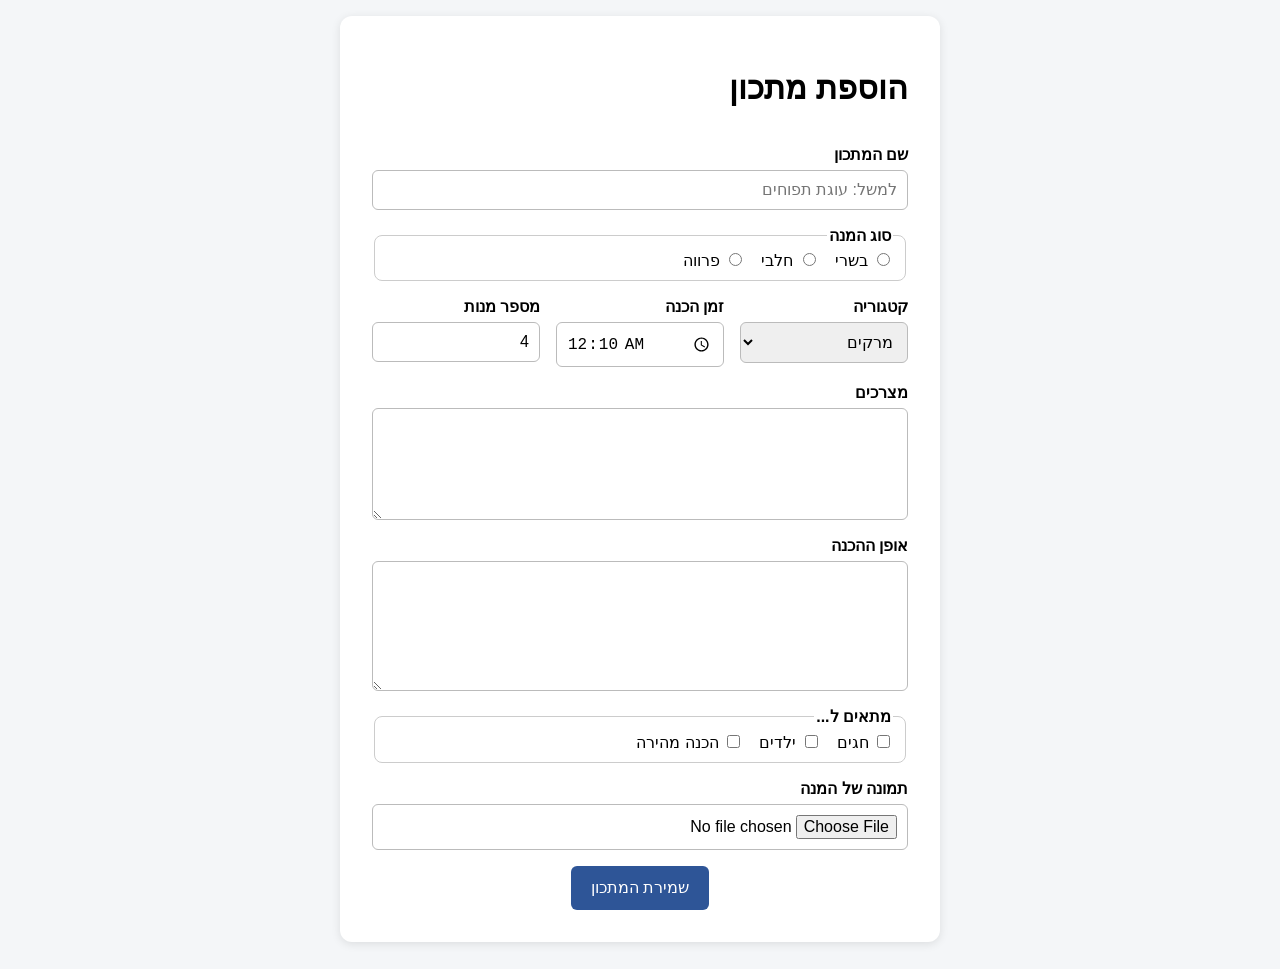
<file: recipe-add.html>
<!DOCTYPE html>
<html lang="he" dir="rtl">
<head>
  <meta charset="UTF-8">
  <meta name="viewport" content="width=device-width, initial-scale=1">
  <title>הוספת מתכון</title>
  <link rel="stylesheet" href="recipe-add.css">
</head>
<body>

  <form action="#" method="get">
    <h1>הוספת מתכון</h1>

    <!-- שם המתכון -->
    <div class="field">
      <label for="title">שם המתכון</label>
      <input type="text" id="title" name="title" placeholder="למשל: עוגת תפוחים" required>
    </div>

    <!-- סוג המנה -->
    <fieldset>
      <legend>סוג המנה</legend>
      <div class="options">
        <span class="option">
          <input type="radio" id="meat" name="kind" value="meat">
          <label for="meat">בשרי</label>
        </span>
        <span class="option">
          <input type="radio" id="dairy" name="kind" value="dairy">
          <label for="dairy">חלבי</label>
        </span>
        <span class="option">
          <input type="radio" id="parve" name="kind" value="parve">
          <label for="parve">פרווה</label>
        </span>
      </div>
    </fieldset>

    <!-- שלושת השדות הקטנים -->
    <div class="row">
      <div class="field">
        <label for="category">קטגוריה</label>
        <select id="category" name="category">
          <option value="soups">מרקים</option>
          <option value="mains">עיקריות</option>
          <option value="salads">סלטים</option>
          <option value="pastries">מאפים</option>
          <option value="desserts">קינוחים</option>
        </select>
      </div>

      <div class="field">
        <label for="time">זמן הכנה</label>
        <input type="time" id="time" name="time" value="00:10" max="05:00" required>
      </div>

      <div class="field">
        <label for="servings">מספר מנות</label>
        <input type="number" id="servings" name="servings" value="4" min="1" max="50">
      </div>
    </div>

    <!-- מצרכים -->
    <div class="field">
      <label for="ingredients">מצרכים</label>
      <textarea id="ingredients" name="ingredients" rows="5" required></textarea>
    </div>

    <!-- אופן ההכנה -->
    <div class="field">
      <label for="steps">אופן ההכנה</label>
      <textarea id="steps" name="steps" rows="6" required></textarea>
    </div>

    <!-- מתאים ל... -->
    <fieldset>
      <legend>מתאים ל...</legend>
      <div class="options">
        <span class="option">
          <input type="checkbox" id="holydays" name="suitable" value="holydays">
          <label for="holydays">חגים</label>
        </span>
        <span class="option">
          <input type="checkbox" id="kids" name="suitable" value="kids">
          <label for="kids">ילדים</label>
        </span>
        <span class="option">
          <input type="checkbox" id="quick" name="suitable" value="quick">
          <label for="quick">הכנה מהירה</label>
        </span>
      </div>
    </fieldset>

    <!-- תמונה -->
    <div class="field">
      <label for="img">תמונה של המנה</label>
      <input type="file" id="img" name="img" accept="image/*">
    </div>

    <button type="submit">שמירת המתכון</button>
  </form>

</body>
</html>
</file>
<file: recipe-add.css>
/* ===== חלק ב': עיצוב הטופס ===== */

* {
  box-sizing: border-box;
}

body {
  font-family: Arial, sans-serif;
  background: #f4f6f8;
  margin: 0;
  padding: 1rem;
}

/* הטופס כ"כרטיס" וכמיכל Flexbox בטור */
form {
  max-width: 600px;
  margin: 0 auto;
  background: #fff;
  padding: 1.5rem;
  border-radius: 12px;
  box-shadow: 0 2px 10px rgba(0, 0, 0, 0.1);
  display: flex;
  flex-direction: column;
  gap: 16px;
}

.field {
  display: flex;
  flex-direction: column;
  gap: 6px;
}

.row {
  display: flex;
  flex-direction: column;
  gap: 16px;
}

.field > label,
legend {
  font-weight: bold;
}

/* שדות הקלט */
input:not([type="checkbox"], [type="radio"]),
select,
textarea {
  width: 100%;
  padding: 10px;
  border: 1px solid #bbb;
  border-radius: 6px;
  font-size: 1rem;
}

.options {
  display: flex;
  flex-wrap: wrap;
  gap: 16px;
}

fieldset {
  border: 1px solid #ccc;
  border-radius: 8px;
}

/* אפקט בזמן הקלדה */
input:focus,
select:focus,
textarea:focus {
  border-color: #2e5597;
  outline: none;
}

/* צבע לכפתורי רדיו ולתיבות סימון */
input[type="radio"],
input[type="checkbox"] {
  accent-color: #2e5597;
}

/* הכפתור */
button {
  width: 100%;
  background: #2e5597;
  color: #fff;
  border: none;
  border-radius: 6px;
  padding: 10px 20px;
  font-size: 1rem;
  min-height: 44px;
  cursor: pointer;
}

button:hover {
  background: #1f3d70;
}


/* ===== חלק ג': התאמה לכל מסך ===== */

/* מסכים רחבים (מערכת "מובייל קודם": הכללים הרגילים למעלה הם למסך קטן) */
@media (width >= 700px) {
  form {
    padding: 2rem;
  }

  .row {
    flex-direction: row;
  }

  .row .field {
    flex: 1;
  }

  button {
    width: auto;
    align-self: center;
  }
}


/*
  ===== הערות =====

  חלק ג' סעיף 1 - שתי בעיות שנמצאו ברוחב 375 (לפני השינוי ליחידות גמישות):
  1. עם width: 600px קבוע, הטופס רחב מהמסך ונוצרת גלילה לצדדים.
  2. ריפודים קבועים בפיקסלים (גם ב-body וגם ב-form) תופסים הרבה ממקום
     מצומצם, והשדות נשארים צרים מדי.

  חלק ג' סעיף 5 - ברוחב 700 פיקסלים בדיוק שלושת השדות הקטנים
  "קופצים" משורה בטור לשורה אחת (בגלל התנאי width >= 700px).

  חלק ד' - שאלות:

  שאלה א': id הוא שם ייחודי לאלמנט בדף, ובעזרתו label מתחבר לשדה
  (דרך for) וגם אפשר לפנות לאלמנט ב-CSS ובקוד. name הוא השם שבו הנתון
  נשלח עם הטופס. בלי name הערך לא נשלח. לכל כפתורי הרדיו יש אותו name
  כדי שהם יהיו קבוצה אחת ואפשר יהיה לבחור רק אחד מהם. ה-id שונה לכל
  כפתור כי הוא חייב להיות ייחודי.

  שאלה ב': כתבנו קודם את העיצוב של המסך הקטן כי הוא הבסיס הפשוט
  (עמודה אחת), ואת השדרוגים למסך רחב מוסיפים רק כשיש מקום, בעזרת
  min-width. אם היינו כותבים את ה-Media Query לפני הכללים הרגילים,
  הכללים הרגילים שבאים אחריו היו דורסים אותו (כללים באותה חשיבות -
  המאוחר מנצח), והשדרוג למסך רחב לא היה עובד.

  שאלה ג': אחרי הלחיצה על שליחה נוספו לכתובת הדף סימן שאלה ואחריו
  הנתונים בצורת name=value, מופרדים ב-&, למשל:
  ?title=...&kind=dairy&category=soups&time=00%3A10&servings=4...
  זה מלמד שהתכונה name קובעת את השם שבו כל נתון נשלח, ושדה בלי name
  פשוט לא מופיע בכתובת. (שימו לב: בגלל method="get" הנתונים נראים
  בכתובת.)
*/
</file>
